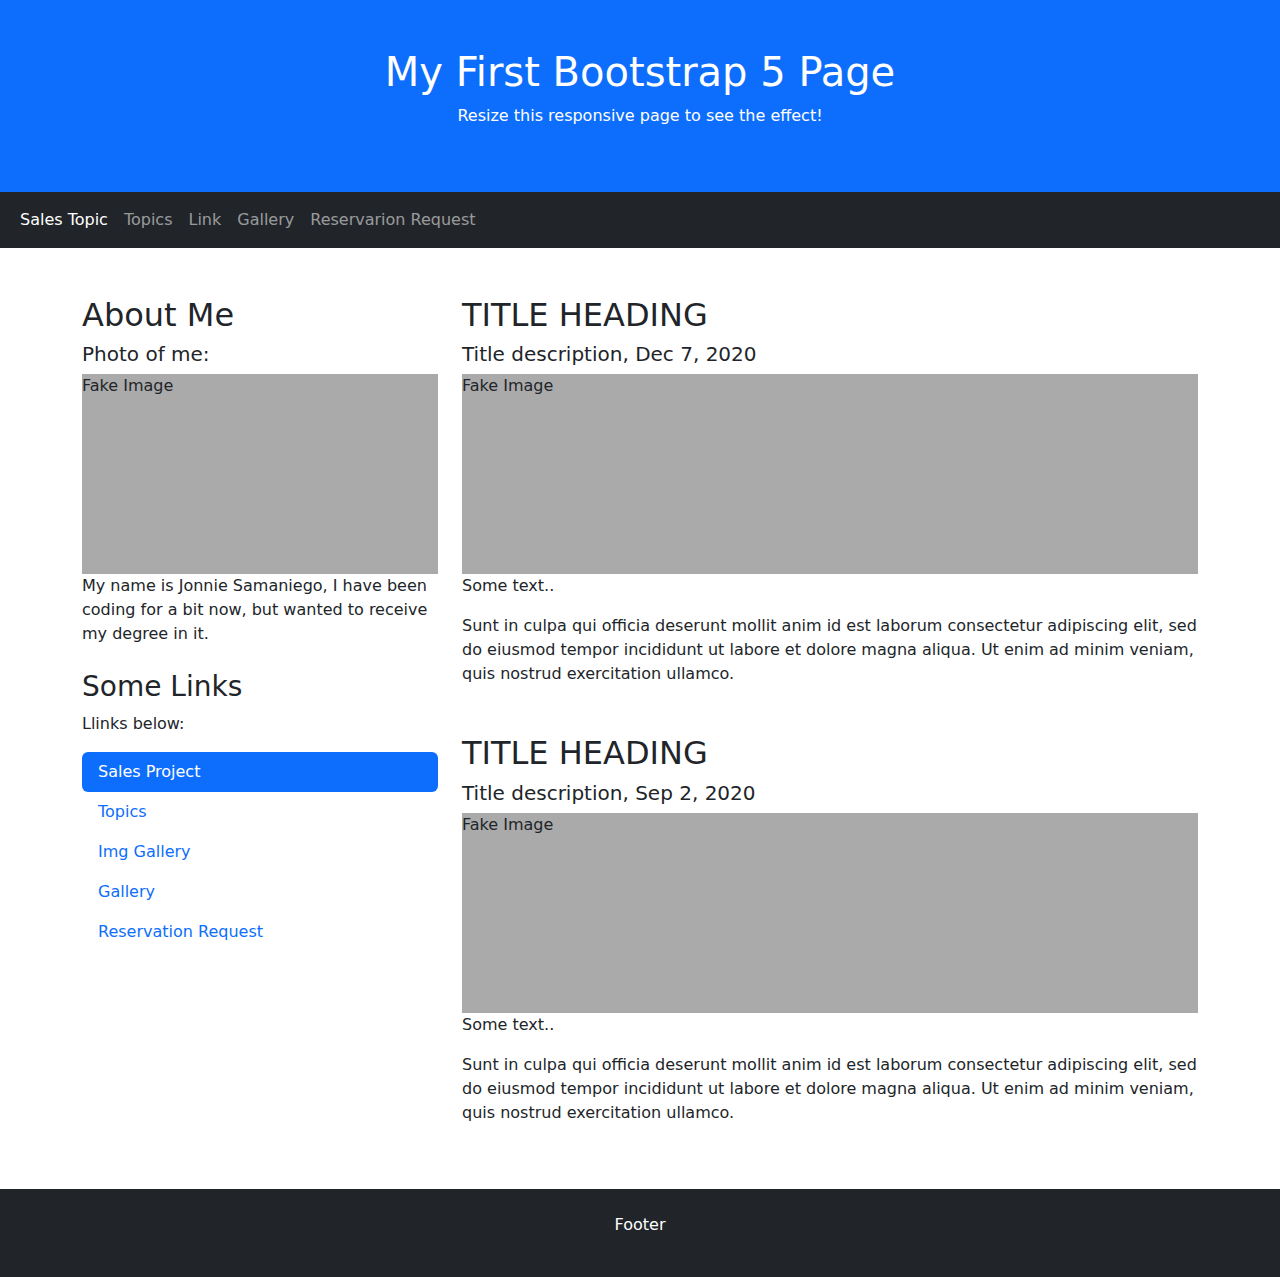
<file: index.html>
<!DOCTYPE html>
<html lang="en">
<head>
  <title>Bootstrap 5 Website Example</title>
  <meta charset="utf-8">
  <meta name="viewport" content="width=device-width, initial-scale=1">
  <link href="https://cdn.jsdelivr.net/npm/bootstrap@5.3.3/dist/css/bootstrap.min.css" rel="stylesheet">
  <script src="https://cdn.jsdelivr.net/npm/bootstrap@5.3.3/dist/js/bootstrap.bundle.min.js"></script>
  <style>
  .fakeimg {
    height: 200px;
    background: #aaa;
  }
  </style>
</head>
<body>

<div class="p-5 bg-primary text-white text-center">
  <h1>My First Bootstrap 5 Page</h1>
  <p>Resize this responsive page to see the effect!</p> 
</div>

<nav class="navbar navbar-expand-sm bg-dark navbar-dark">
  <div class="container-fluid">
    <ul class="navbar-nav">
      <li class="nav-item">
        <a class="nav-link active" href="./sales.html">Sales Topic</a>
      </li>
      <li class="nav-item">
        <a class="nav-link" href="./chap8.html">Topics</a>
      </li>
      <li class="nav-item">
        <a class="nav-link" href="#">Link</a>
      </li>
      <li class="nav-item">
        <a class="nav-link" href="./chap9.html">Gallery</a>
      </li>
      <li class="nav-item">
        <a class="nav-link" href="./cahp10.html">Reservarion Request</a>
      </li>
    </ul>
  </div>
</nav>

<div class="container mt-5">
  <div class="row">
    <div class="col-sm-4">
      <h2>About Me</h2>
      <h5>Photo of me:</h5>
      <div class="fakeimg">Fake Image</div>
      <p>My name is Jonnie Samaniego, I have been coding for a bit now, but wanted to receive my degree in it.</p>
      <h3 class="mt-4">Some Links</h3>
      <p>Llinks below:</p>
      <ul class="nav nav-pills flex-column">
        <li class="nav-item">
          <a class="nav-link active" href="./sales.html">Sales Project</a>
        </li>
        <li class="nav-item">
          <a class="nav-link" href="./chap8.html">Topics</a>
        </li>
        <li class="nav-item">
          <a class="nav-link" href="./imgGallery.html">Img Gallery</a>
        </li>
        <li class="nav-item">
          <a class="nav-link" href="./chap9.html">Gallery</a>
        </li>
        <li class="nav-item">
          <a class="nav-link" href="./cahp10.html">Reservation Request</a>
        </li>
      </ul>
      <hr class="d-sm-none">
    </div>
    <div class="col-sm-8">
      <h2>TITLE HEADING</h2>
      <h5>Title description, Dec 7, 2020</h5>
      <div class="fakeimg">Fake Image</div>
      <p>Some text..</p>
      <p>Sunt in culpa qui officia deserunt mollit anim id est laborum consectetur adipiscing elit, sed do eiusmod tempor incididunt ut labore et dolore magna aliqua. Ut enim ad minim veniam, quis nostrud exercitation ullamco.</p>

      <h2 class="mt-5">TITLE HEADING</h2>
      <h5>Title description, Sep 2, 2020</h5>
      <div class="fakeimg">Fake Image</div>
      <p>Some text..</p>
      <p>Sunt in culpa qui officia deserunt mollit anim id est laborum consectetur adipiscing elit, sed do eiusmod tempor incididunt ut labore et dolore magna aliqua. Ut enim ad minim veniam, quis nostrud exercitation ullamco.</p>
    </div>
  </div>
</div>

<div class="mt-5 p-4 bg-dark text-white text-center">
  <p>Footer</p>
</div>

</body>
</html>
</file>
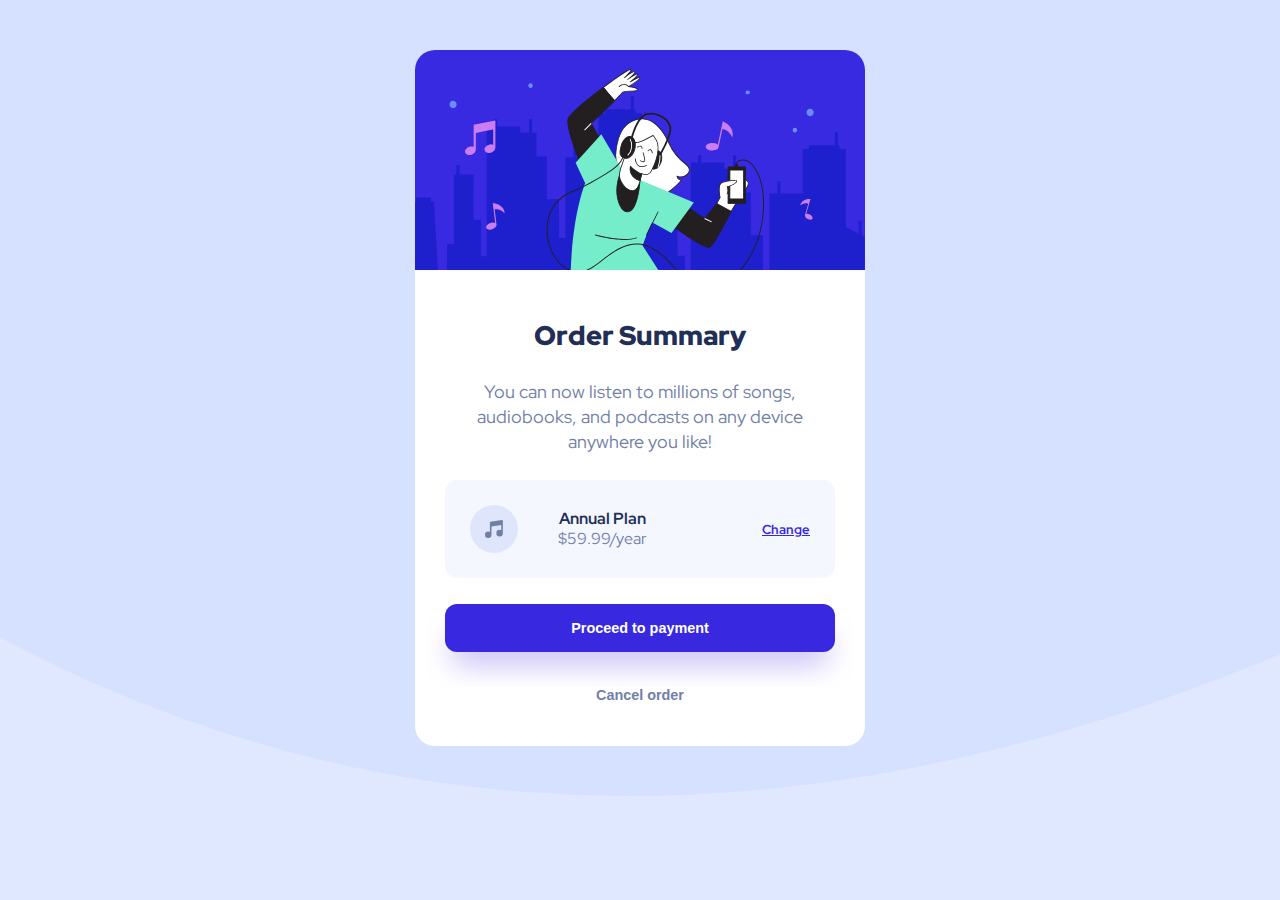
<file: orderSummaryComponent/index.html>
<!DOCTYPE html>
<html lang="en">
<head>
  <meta charset="UTF-8">
  <meta name="viewport" content="width=device-width, initial-scale=1.0">
  <title>Order Summary Component</title>
  <link rel="stylesheet" href="styles.css">
</head>
<body>
  <div class="card">
    <img class="hero-image" src="images/illustration-hero.svg" alt="Hero image"/>
    <div class="container">
      <h2 class="title">Order Summary</h2>
      <p class="order-description">You can now listen to millions of songs, audiobooks, and podcasts on any device anywhere you like!</p>
      <div class="plan-container">
        <img src="images/icon-music.svg" alt="icon-music">
        <div class="plan-description">
          <strong>Annual Plan</strong>
          <p>$59.99/year</p>
        </div>
        <a href="#">Change</a>
      </div>
      <button class="proceed-button">Proceed to payment</button>
      <button class="cancel-button">Cancel order</button>
    </div>
  </div>
</body>
</html>
</file>
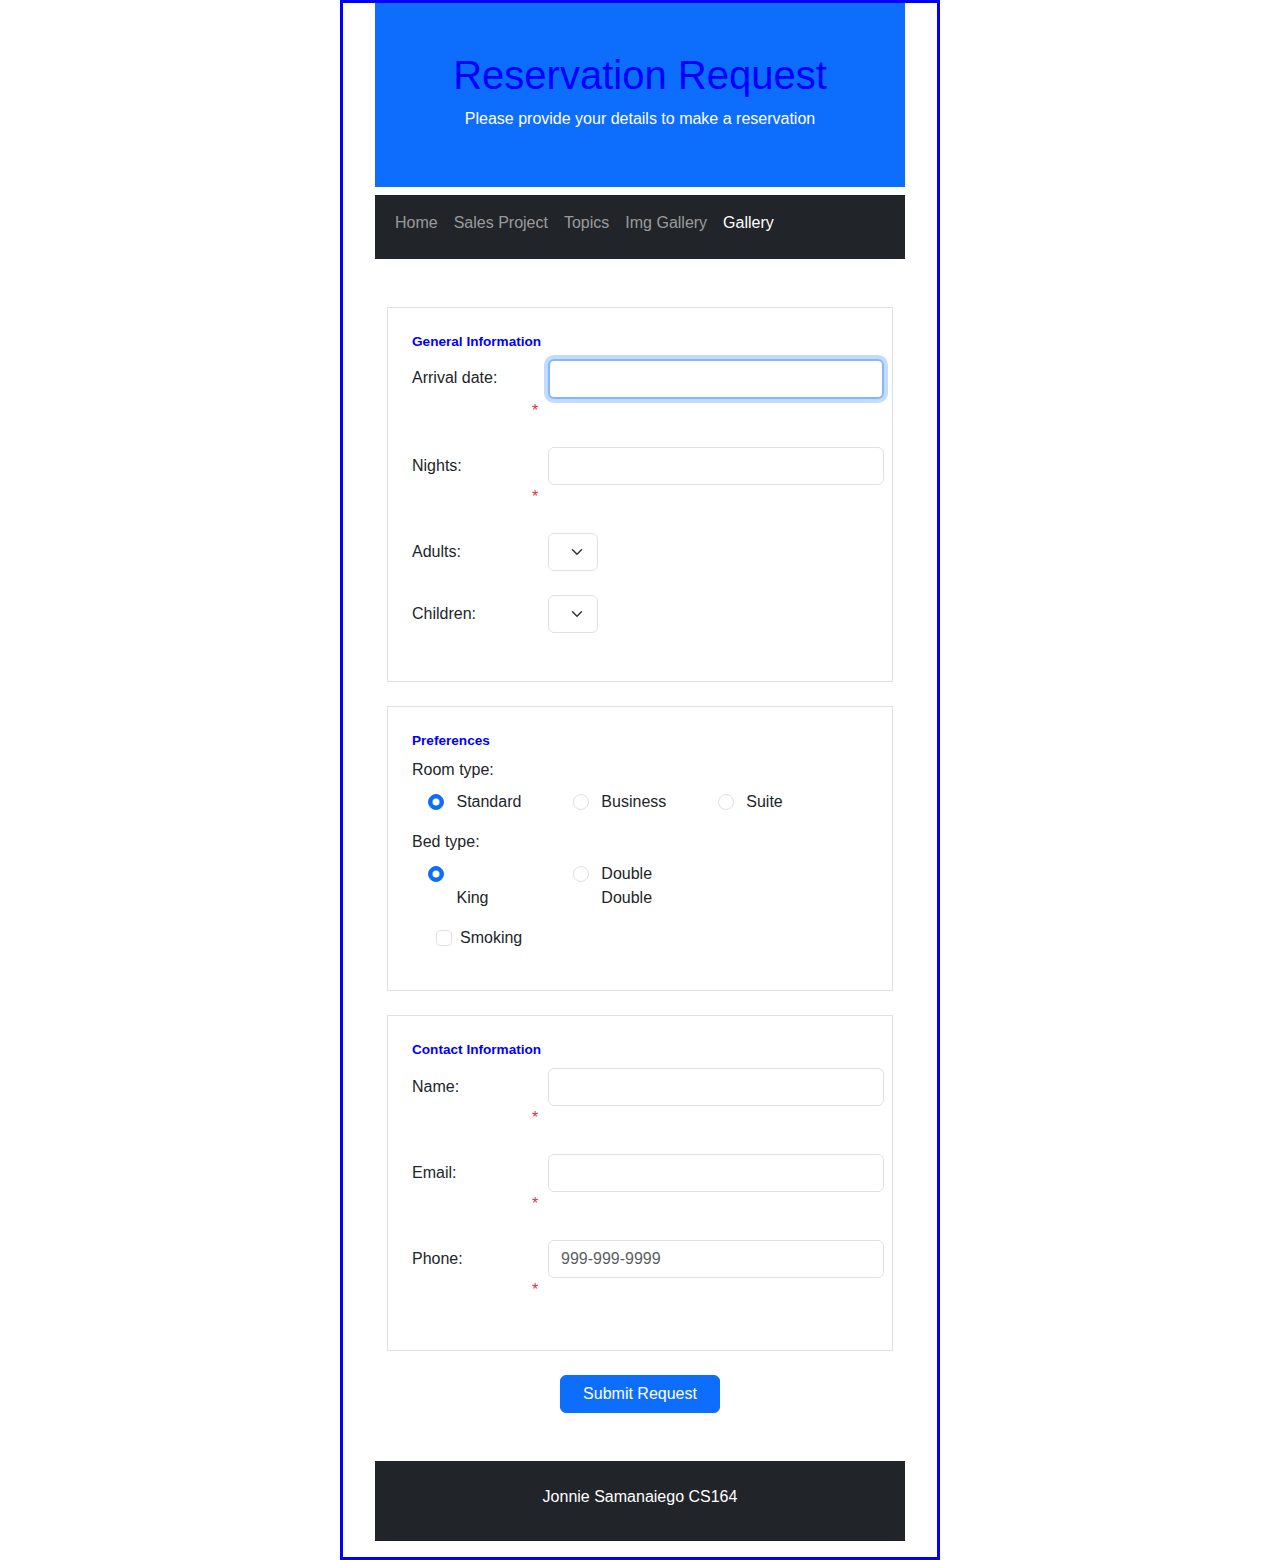
<file: cahp10.html>
<!DOCTYPE html>
<html lang="en">
<head>
  <meta charset="UTF-8">
  <meta name="viewport" content="width=device-width, initial-scale=1">
  <title>Reservation Request</title>
  <link href="https://cdn.jsdelivr.net/npm/bootstrap@5.3.3/dist/css/bootstrap.min.css" rel="stylesheet">
  <link rel="stylesheet" href="reservation.css"> <!-- Optional, for custom styles -->
</head>
<body>

  <div class="p-5 bg-primary text-white text-center">
    <h1>Reservation Request</h1>
    <p>Please provide your details to make a reservation</p>
  </div>

  <!-- Navigation Bar -->
  <nav class="navbar navbar-expand-sm bg-dark navbar-dark">
    <div class="container-fluid">
      <ul class="navbar-nav">
        <li class="nav-item">
          <a class="nav-link" href="index.html">Home</a>
        </li>
        <li class="nav-item">
          <a class="nav-link" href="sales.html">Sales Project</a>
        </li>
        <li class="nav-item">
          <a class="nav-link" href="chap8.html">Topics</a>
        </li>
        <li class="nav-item">
          <a class="nav-link" href="./imgGallery.html">Img Gallery</a>
        </li>
        <li class="nav-item">
          <a class="nav-link active" href="chap9.html">Gallery</a>
        </li>
      </ul>
    </div>
  </nav>

  <!-- Reservation Form -->
  <div class="container mt-5">
    <form action="response.html" method="get" name="reservation_form" id="reservation_form">
      <fieldset class="border p-4">
        <legend class="w-auto">General Information</legend>
        
        <div class="mb-3 row">
          <label for="arrival_date" class="col-sm-3 col-form-label">Arrival date:</label>
          <div class="col-sm-9">
            <input type="text" name="arrival_date" id="arrival_date" class="form-control" autofocus>
            <span class="text-danger">*</span>
          </div>
        </div>

        <div class="mb-3 row">
          <label for="nights" class="col-sm-3 col-form-label">Nights:</label>
          <div class="col-sm-9">
            <input type="text" name="nights" id="nights" class="form-control">
            <span class="text-danger">*</span>
          </div>
        </div>

        <div class="mb-3 row">
          <label for="adults" class="col-sm-3 col-form-label">Adults:</label>
          <div class="col-sm-9">
            <select name="adults" id="adults" class="form-select">
              <option value="1">1</option>
              <option value="2">2</option>
              <option value="3">3</option>
              <option value="4">4</option>
            </select>
          </div>
        </div>

        <div class="mb-3 row">
          <label for="children" class="col-sm-3 col-form-label">Children:</label>
          <div class="col-sm-9">
            <select name="children" id="children" class="form-select">
              <option value="0">0</option>
              <option value="1">1</option>
              <option value="2">2</option>
              <option value="3">3</option>
              <option value="4">4</option>
            </select>
          </div>
        </div>
      </fieldset>

      <!-- Preferences -->
      <fieldset class="border p-4 mt-4">
        <legend class="w-auto">Preferences</legend>
        
        <div class="mb-3">
          <label class="form-label">Room type:</label>
          <div>
            <input type="radio" name="room" id="standard" class="form-check-input me-2" checked>
            <label for="standard" class="form-check-label">Standard</label>
            <input type="radio" name="room" id="business" class="form-check-input me-2">
            <label for="business" class="form-check-label">Business</label>
            <input type="radio" name="room" id="suite" class="form-check-input me-2">
            <label for="suite" class="form-check-label">Suite</label>
          </div>
        </div>

        <div class="mb-3">
          <label class="form-label">Bed type:</label>
          <div>
            <input type="radio" name="bed" id="king" class="form-check-input me-2" checked>
            <label for="king" class="form-check-label">King</label>
            <input type="radio" name="bed" id="double" class="form-check-input me-2">
            <label for="double" class="form-check-label">Double Double</label>
          </div>
        </div>

        <div class="mb-3 form-check">
          <input type="checkbox" name="smoking" id="smoking" class="form-check-input">
          <label for="smoking" class="form-check-label">Smoking</label>
        </div>
      </fieldset>

      <!-- Contact Information -->
      <fieldset class="border p-4 mt-4">
        <legend class="w-auto">Contact Information</legend>

        <div class="mb-3 row">
          <label for="name" class="col-sm-3 col-form-label">Name:</label>
          <div class="col-sm-9">
            <input type="text" name="name" id="name" class="form-control">
            <span class="text-danger">*</span>
          </div>
        </div>

        <div class="mb-3 row">
          <label for="email" class="col-sm-3 col-form-label">Email:</label>
          <div class="col-sm-9">
            <input type="email" name="email" id="email" class="form-control">
            <span class="text-danger">*</span>
          </div>
        </div>

        <div class="mb-3 row">
          <label for="phone" class="col-sm-3 col-form-label">Phone:</label>
          <div class="col-sm-9">
            <input type="tel" name="phone" id="phone" class="form-control" placeholder="999-999-9999">
            <span class="text-danger">*</span>
          </div>
        </div>
      </fieldset>

      <!-- Submit Button -->
      <div class="text-center mt-4">
        <button type="submit" id="submit" class="btn btn-primary">Submit Request</button>
      </div>
    </form>
  </div>

  <!-- Footer -->
  <footer class="mt-5 p-4 bg-dark text-white text-center">
    <p>Jonnie Samanaiego CS164</p>
  </footer>

  <script src="https://code.jquery.com/jquery-3.6.0.min.js"></script>
  <script src="reservation.js"></script>
</body>
</html>
</file>
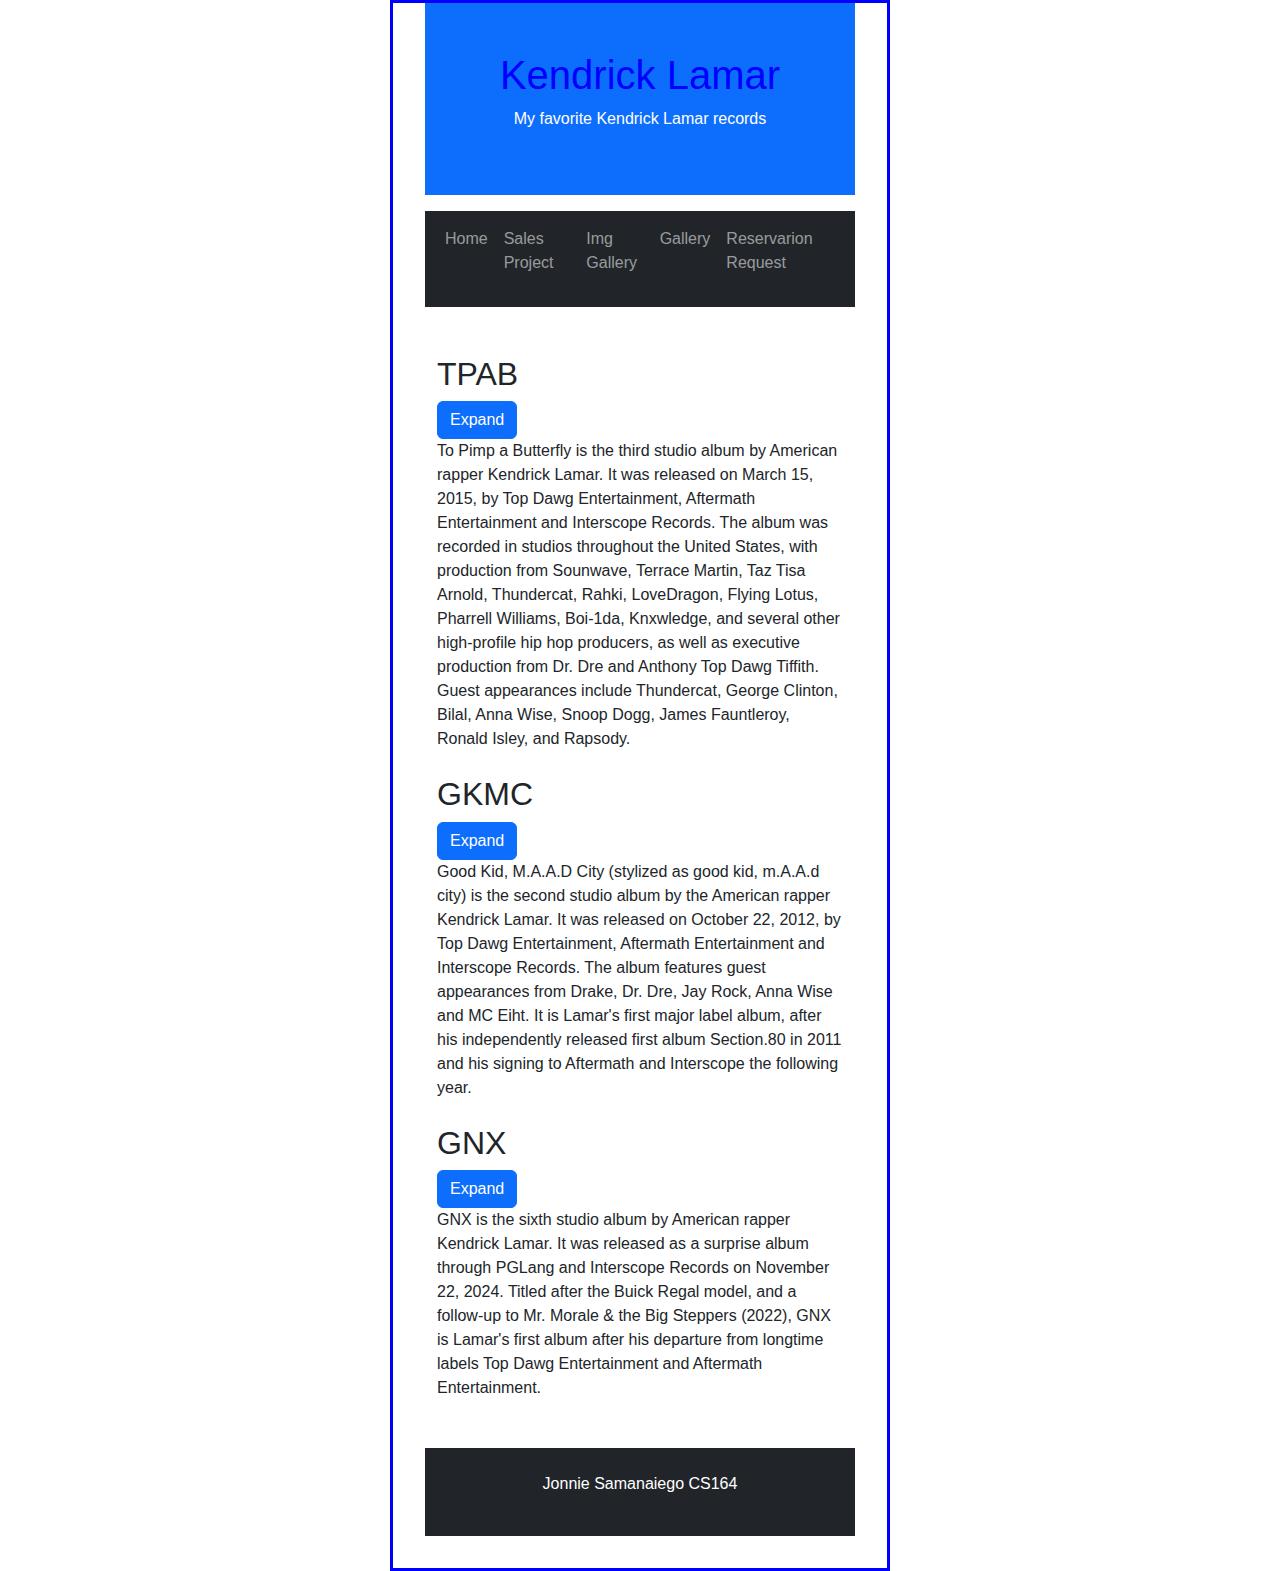
<file: chap8.html>
<!DOCTYPE html>
<html lang="en">
<head>
  <meta charset="UTF-8">
  <meta name="viewport" content="width=device-width, initial-scale=1">
  <title>Topics</title>
  <link href="https://cdn.jsdelivr.net/npm/bootstrap@5.3.3/dist/css/bootstrap.min.css" rel="stylesheet">
  <link rel="stylesheet" href="sales.css">
 
  <link href="https://cdn.jsdelivr.net/npm/bootstrap-icons/font/bootstrap-icons.css" rel="stylesheet">
</head>
<body>

  <div class="p-5 bg-primary text-white text-center">
    <h1>Kendrick Lamar</h1>
    <p>My favorite Kendrick Lamar records</p>
  </div>


  <nav class="navbar navbar-expand-sm bg-dark navbar-dark">
    <div class="container-fluid">
      <ul class="navbar-nav">
        <li class="nav-item">
          <a class="nav-link" href="index.html">Home</a>
        </li>
        <li class="nav-item">
          <a class="nav-link" href="sales.html">Sales Project</a>
        </li>
        <li class="nav-item">
          <a class="nav-link" href="./imgGallery.html">Img Gallery</a>
        </li>
        <li class="nav-item">
          <a class="nav-link" href="chap9.html">Gallery</a>
        </li>
        <li class="nav-item">
          <a class="nav-link" href="./cahp10.html">Reservarion Request</a>
        </li>
      </ul>
    </div>
  </nav>

  
  <div class="container mt-5">
    <h2>TPAB</h2>
    <button class="btn btn-primary collapse-btn" >
       Expand
    </button>
    <div class="collapse-content" id="topic1">
      <p>To Pimp a Butterfly is the third studio album by American rapper Kendrick Lamar. It was released on March 15, 2015, by Top Dawg Entertainment, Aftermath Entertainment and Interscope Records. The album was recorded in studios throughout the United States, with production from Sounwave, Terrace Martin, Taz Tisa Arnold, Thundercat, Rahki, LoveDragon, Flying Lotus, Pharrell Williams, Boi-1da, Knxwledge, and several other high-profile hip hop producers, as well as executive production from Dr. Dre and Anthony Top Dawg Tiffith. Guest appearances include Thundercat, George Clinton, Bilal, Anna Wise, Snoop Dogg, James Fauntleroy, Ronald Isley, and Rapsody.</p>
    </div>

    <h2 class="mt-4">GKMC</h2>
    <button class="btn btn-primary collapse-btn" >
       Expand
    </button>
    <div class="collapse-content" id="topic2">
      <p>Good Kid, M.A.A.D City (stylized as good kid, m.A.A.d city) is the second studio album by the American rapper Kendrick Lamar. It was released on October 22, 2012, by Top Dawg Entertainment, Aftermath Entertainment and Interscope Records. The album features guest appearances from Drake, Dr. Dre, Jay Rock, Anna Wise and MC Eiht. It is Lamar's first major label album, after his independently released first album Section.80 in 2011 and his signing to Aftermath and Interscope the following year.</p>
    </div>

    <h2 class="mt-4">GNX</h2>
    <button class="btn btn-primary collapse-btn" >
      Expand
    </button>
    <div class="collapse-content" id="topic3">
      <p>GNX is the sixth studio album by American rapper Kendrick Lamar. It was released as a surprise album through PGLang and Interscope Records on November 22, 2024. Titled after the Buick Regal model, and a follow-up to Mr. Morale & the Big Steppers (2022), GNX is Lamar's first album after his departure from longtime labels Top Dawg Entertainment and Aftermath Entertainment.</p>
    </div>
  </div>

 
  <div class="mt-5 p-4 bg-dark text-white text-center">
		<p>Jonnie Samanaiego CS164</p>
	  </div>

  
  <script src="https://code.jquery.com/jquery-3.6.0.min.js"></script>
  <script src="topics.js"></script> 
</body>
</html>
</file>
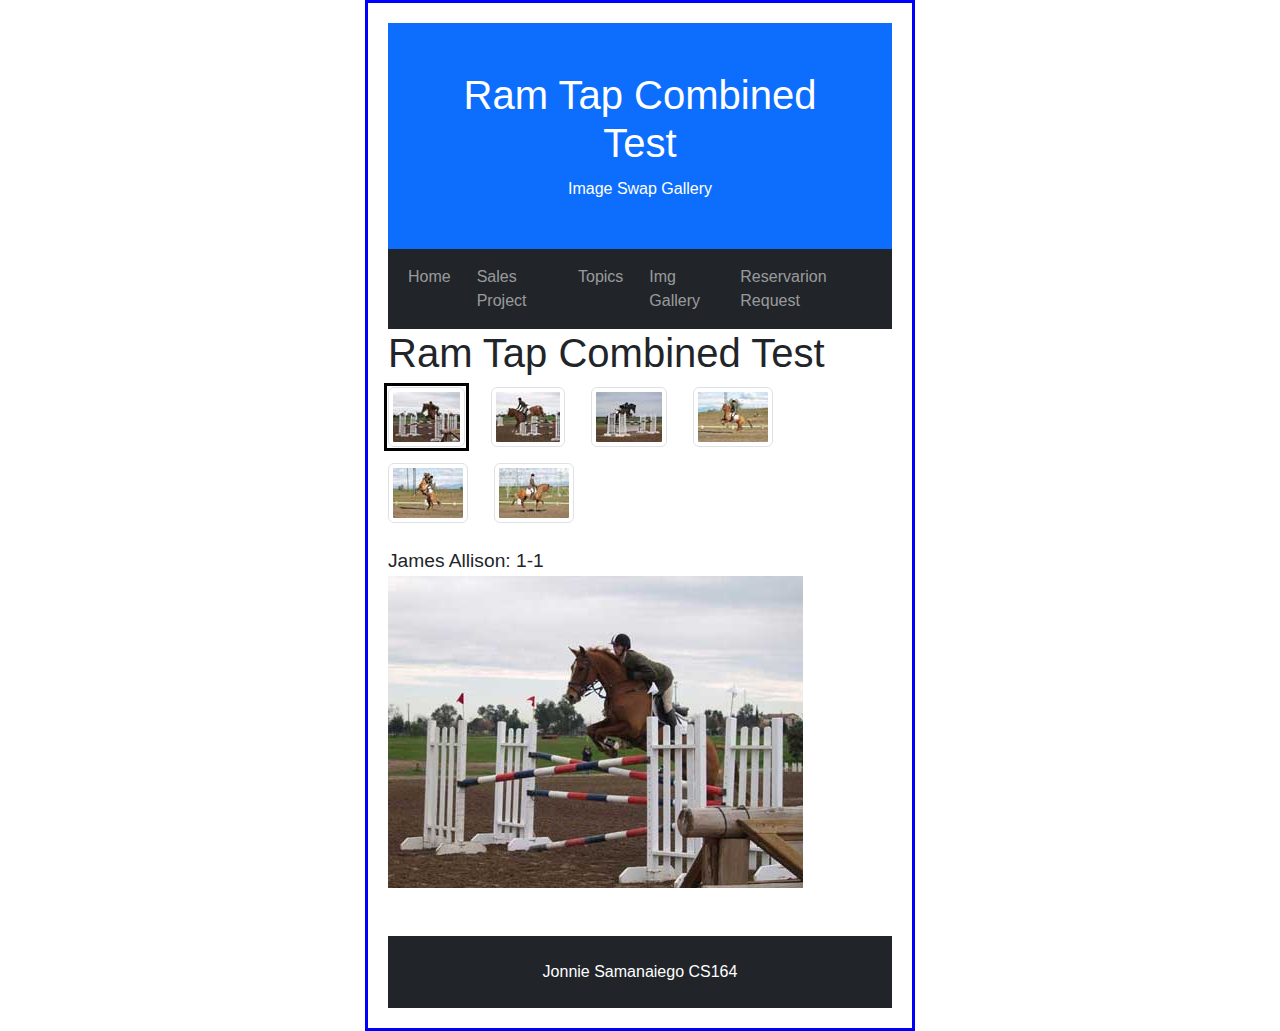
<file: chap9.html>
<!DOCTYPE HTML>
<html lang="en">
<head>
	<meta charset="UTF-8">
	<meta name="viewport" content="width=device-width, initial-scale=1">
    <title>Image Swap</title>
	<link href="https://cdn.jsdelivr.net/npm/bootstrap@5.3.3/dist/css/bootstrap.min.css" rel="stylesheet">
	<link rel="stylesheet" href="image_swap.css" />
	<link href="https://cdn.jsdelivr.net/npm/bootstrap-icons/font/bootstrap-icons.css" rel="stylesheet">
</head>
<body>

  <div class="p-5 bg-primary text-white text-center">
    <h1>Ram Tap Combined Test</h1>
    <p>Image Swap Gallery</p>
  </div>

  <nav class="navbar navbar-expand-sm bg-dark navbar-dark">
    <div class="container-fluid">
      <ul class="navbar-nav">
        <li class="nav-item">
          <a class="nav-link" href="index.html">Home</a>
        </li>
        <li class="nav-item">
          <a class="nav-link" href="sales.html">Sales Project</a>
        </li>
        <li class="nav-item">
          <a class="nav-link" href="chap8.html">Topics</a>
        </li>
		<li class="nav-item">
			<a class="nav-link" href="./imgGallery.html">Img Gallery</a>
		  </li>
		<li class="nav-item">
			<a class="nav-link" href="./cahp10.html">Reservarion Request</a>
		  </li>
      </ul>
    </div>
  </nav>

	<main>
		<h1>Ram Tap Combined Test</h1>
	    <ul id="image_list" class="list-unstyled d-flex flex-wrap">
	        <li class="me-3 mb-3"><a href="images/h1.jpg" title="James Allison: 1-1">
	        	<img src="thumbnails/t1.jpg" alt="" class="img-thumbnail"></a></li>
	        <li class="me-3 mb-3"><a href="images/h2.jpg" title="James Allison: 1-2">
	        	<img src="thumbnails/t2.jpg" alt="" class="img-thumbnail"></a></li>
	        <li class="me-3 mb-3"><a href="images/h3.jpg" title="James Allison: 1-3">
	        	<img src="thumbnails/t3.jpg" alt="" class="img-thumbnail"></a></li>
	        <li class="me-3 mb-3"><a href="images/h4.jpg" title="James Allison: 1-4">
	        	<img src="thumbnails/t4.jpg" alt="" class="img-thumbnail"></a></li>
	        <li class="me-3 mb-3"><a href="images/h5.jpg" title="James Allison: 1-5">
	        	<img src="thumbnails/t5.jpg" alt="" class="img-thumbnail"></a></li>
	        <li class="me-3 mb-3"><a href="images/h6.jpg" title="James Allison: 1-6">
	        	<img src="thumbnails/t6.jpg" alt="" class="img-thumbnail"></a></li>
	    </ul>
	    <h2 id="caption">James Allison: 1-1</h2>               
	    <p><img src="images/h1.jpg" alt="" id="image" class="img-fluid"></p>
	</main>

	<div class="mt-5 p-4 bg-dark text-white text-center">
		<p>Jonnie Samanaiego CS164</p>
	  </div>
	

	<script src="https://code.jquery.com/jquery-3.6.0.min.js"></script>
   	<script src="image_swap.js"></script>
</body>
</html>
</file>
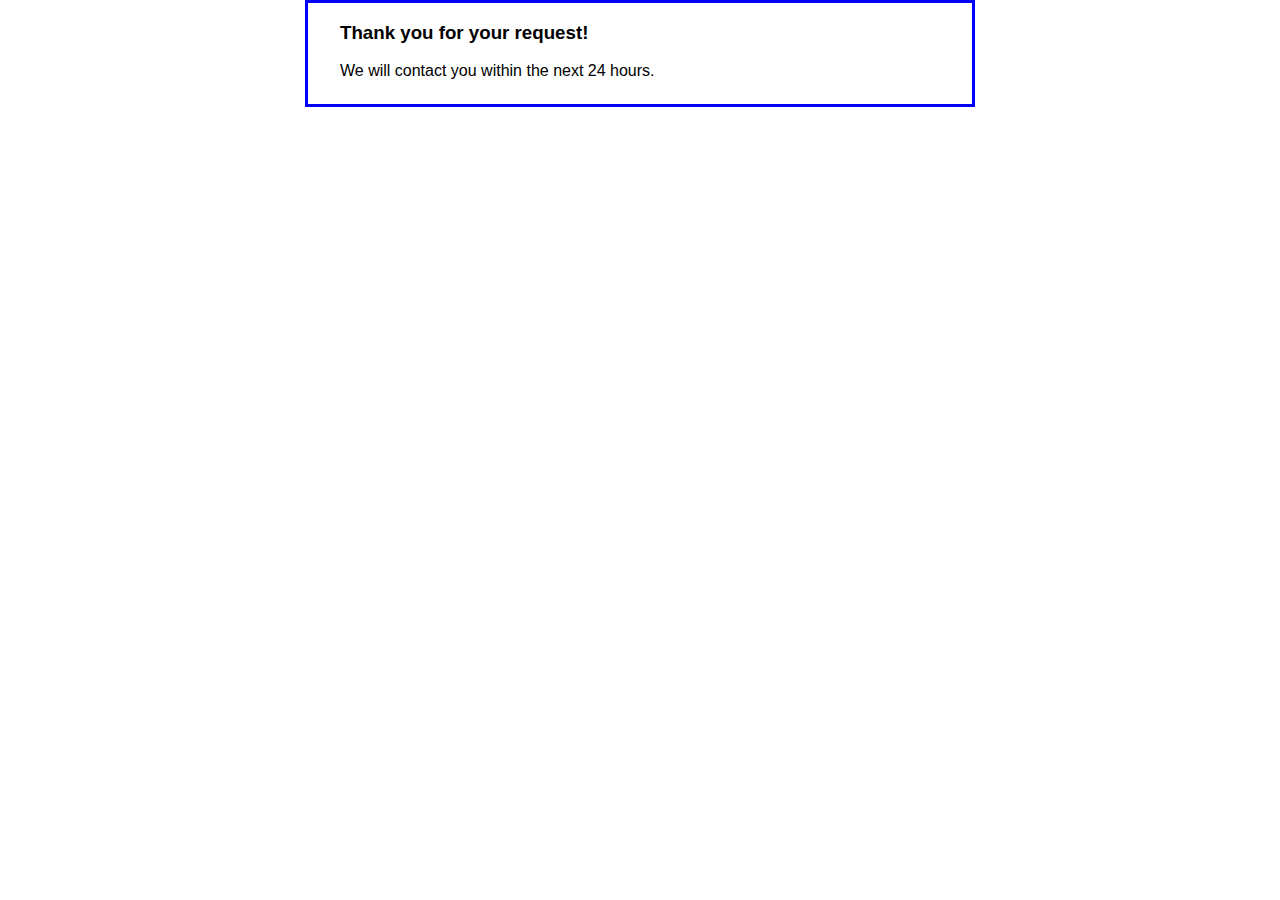
<file: response.html>
<!DOCTYPE html>
<html lang="en">
<head>
	<meta charset="UTF-8">
	<meta name="viewport" content="width=device-width, initial-scale=1">
	<title>Reservation Request</title>
	<link rel="stylesheet" href="reservation.css">
</head>

<body>
	<main>
	    <h3>Thank you for your request!</h3>
	    <p>We will contact you within the next 24 hours.</p>
	</main>
</body>
</html>
</file>
<file: orderSummaryComponent/styles.css>
@import url('https://fonts.googleapis.com/css2?family=Red+Hat+Display:ital,wght@0,300..900;1,300..900&display=swap');

:root{
    --pale-blue: hsl(225, 100%, 94%);
    --bright-blue: hsl(245, 75%, 52%);
    --very-pale-blue: hsl(225, 100%, 98%);
    --desaturate-blue: hsl(224, 23%, 55%);
    --dark-blue: hsl(223, 47%, 23%);
}

*{
    margin: 0;
    padding: 0;
    box-sizing: border-box;
}

body{
    background: url(./images/pattern-background-desktop.svg);
    background-repeat: no-repeat;
    background-size: cover;
    background-color: var(--pale-blue);
    font-family: "Red Hat Display", sans-serif;
    font-size: 16px;
}

.card{
    width: 450px;
    background-color: white;
    color: var(--desaturate-blue);
    border-radius: 20px;
    overflow: hidden;
    margin: 50px auto;
}

.title{
    color: var(--dark-blue);
    font-weight: 900;
    font-style: 32px;
}

.hero-image{
    width: 100%;
}

.container{
    padding: 30px;
    display: flex;
    flex-direction: column;
    justify-content: center;
    text-align: center;
    font-size: 18px;
}

.container > *{
    margin: 13px 0;
}

.order-description{
    line-height: 25px;
}

.plan-container{
    font-size: 16px;
    background-color: var(--very-pale-blue);
    padding: 25px;
    border-radius: 12px;
    display: flex;
    flex-direction: row;
    justify-content: space-between;
    align-items: center;
}

.plan-container a{
    color: var(--bright-blue);
    font-size: 13px;
    font-weight: 700;
}

.plan-container a:hover{
    opacity: 0.8;
    text-decoration: none;
}

.plan-container strong{
    color: var(--dark-blue)
}

.plan-description{
    line-height: 20px;
    margin-right: 75px;
}

button{
    width: 100%;
    border: none;
    font-weight: 700;
    font-size: 0.9rem;
    border-radius: 12px;
    cursor: pointer;
}

.proceed-button{
    background-color: var(--bright-blue);
    padding: 1rem 0;
    color: white;
    box-shadow: 0 20px 30px -8px rgb(197 189 245);
}

.proceed-button:hover{
    opacity: 0.8;
}

.cancel-button {
    background-color: white;
    color: var(--desaturate-blue);
    border: none;
    margin-top: 22px;
}

.cancel-button:hover{
    color: black;
}
</file>
<file: reservation.css>
body {
    font-family: Arial, Helvetica, sans-serif;
    background-color: white;
    margin: 0 auto;
    width: 600px;
    border: 3px solid blue;
    padding: 0 2em 1em;
}
h1 {
    color: blue;
}
div {
    margin-bottom: 0.5em;
}
fieldset {
    margin-top: 1em;
    margin-bottom: 1em;
    padding: .5em;
}
legend {
    color: blue;
    font-weight: bold;
    font-size: 85%;
    margin-bottom: .5em;
}
label {
    display: inline-block;
    width: 6em;
}
input, select {
    margin-left: 1em;
    margin-right: 0.5em;
}
input {
    width: 14em;	
}
input.left {
	width: 1em;
	padding-left: 0;
}
p {
	margin-top: 0;
	margin-bottom: .5em;
}
/*input.last {
	margin-bottom: 1em;
}*/
#adults, #children {
	width: 35px;
}
#smoking {
	width: 1em;
	margin-left: 0;
}
#submit {
	margin-left: 0;
	width: 10em;
}
span {
	color: red;
}

input:focus, select:focus {
    border: 2px solid blue; 
    background-color: #f0f8ff; 
    outline: none; 
}
</file>
<file: sales.css>
body {
    font-family: Arial, Helvetica, sans-serif;
    background-color: white;
    margin: 0 auto;
    width: 500px;
    border: 3px solid blue;
    padding: 0 2em 1em;
}
h1 {
    color: blue;
}
div {
    margin-bottom: 1em;
}
label {
    display: inline-block;
    width: 11em;
    text-align: right;
}
input {
    margin-left: 1em;
    margin-right: 0.5em;
}
span {
    color: red;
}
</file>
<file: image_swap.css>
body {
	font-family: Arial, Helvetica, sans-serif;
	margin: 0 auto;
	padding: 20px;
	width: 550px;
	border: 3px solid blue;
}
	
h1, h2, ul, p {
	margin: 0;
	padding: 0;
}
h1 {
	padding-bottom: .25em;
}
h2 {
	font-size: 120%;
	padding: .5em 0 .25em;
}
li {
	padding-right: 10px;
	display: inline;
}

#image_list a:focus {
    outline: 3px solid black; /* Change the outline style or color as desired */
}
</file>
